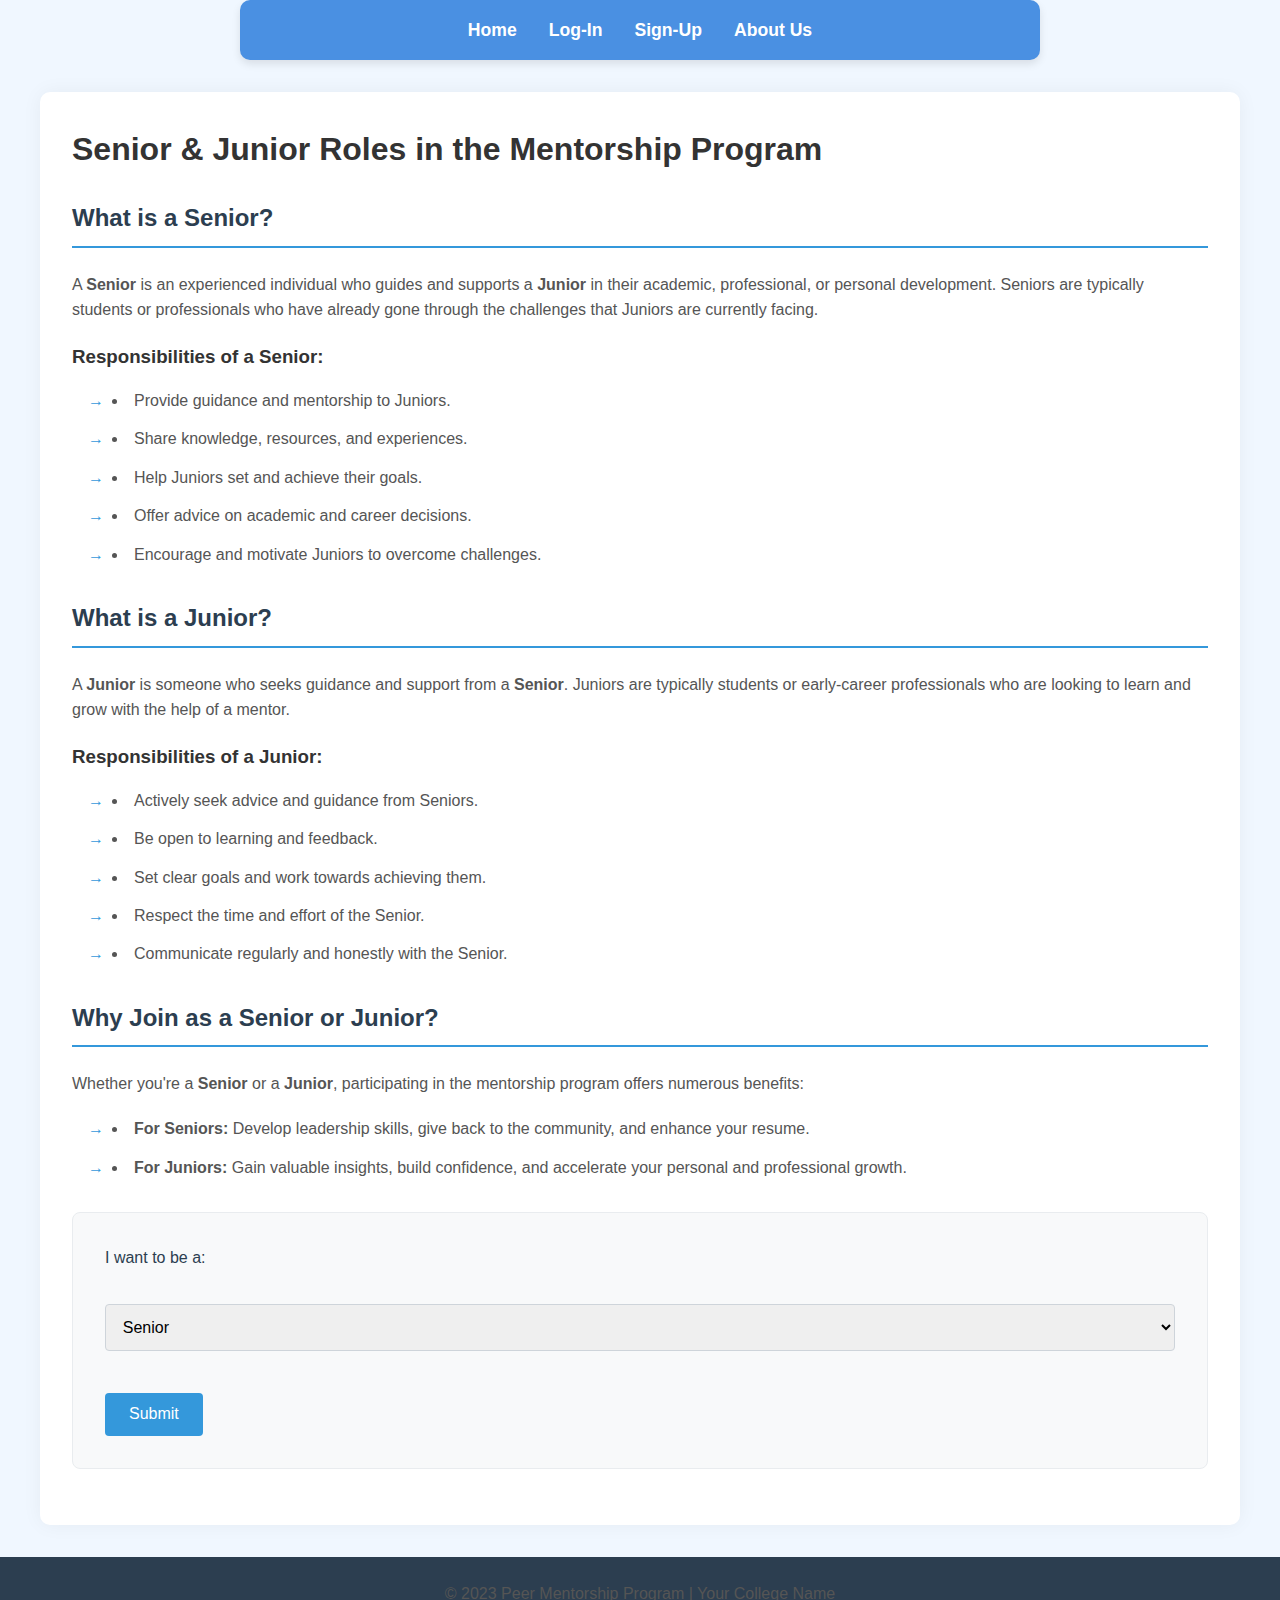
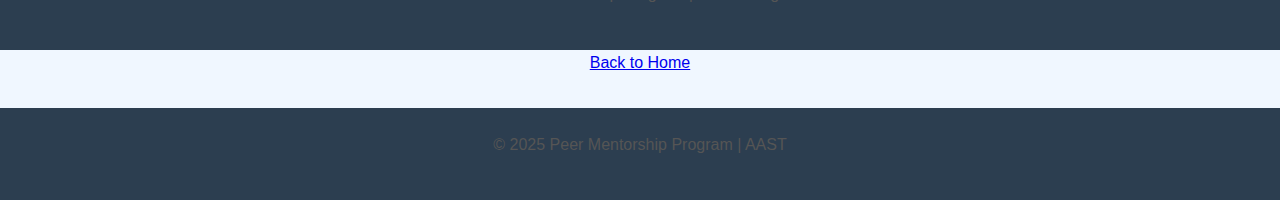
<file: index.html>
<!DOCTYPE html>
<html lang="en">
<head>
    <meta charset="UTF-8">
    <meta name="viewport" content="width=device-width, initial-scale=1.0">
    <title>Senior & Junior Roles</title>
    <link rel="stylesheet" href="styles.css">
    <link rel="icon" type="image/jpg" href="Logo.jpg" />
    <link rel="icon" type="imag/jpg" href="/image/Logo.jpg"
</head>
<nav class="navbar">
    <a href="index.html" target="_blank">Home</a>
    <a href="login.html" target="_blank">Log-In</a>
    <a href="signup.html" target="_blank">Sign-Up</a>
    <a href="about_us.html" target="_blank">About Us</a>
    <!-- <a href="major.html" target="_blank">Majorie</a> -->
    </nav>
<body>
    <div class="container">
        <h1>Senior & Junior Roles in the Mentorship Program</h1>

        <h2>What is a Senior?</h2>
        <p>
            A <strong>Senior</strong> is an experienced individual who guides and supports a <strong>Junior</strong> in their academic, professional, or personal development. Seniors are typically students or professionals who have already gone through the challenges that Juniors are currently facing.
        </p>
        <h3>Responsibilities of a Senior:</h3>
        <ul>
            <li>Provide guidance and mentorship to Juniors.</li>
            <li>Share knowledge, resources, and experiences.</li>
            <li>Help Juniors set and achieve their goals.</li>
            <li>Offer advice on academic and career decisions.</li>
            <li>Encourage and motivate Juniors to overcome challenges.</li>
        </ul>

        <h2>What is a Junior?</h2>
        <p>
            A <strong>Junior</strong> is someone who seeks guidance and support from a <strong>Senior</strong>. Juniors are typically students or early-career professionals who are looking to learn and grow with the help of a mentor.
        </p>
        <h3>Responsibilities of a Junior:</h3>
        <ul>
            <li>Actively seek advice and guidance from Seniors.</li>
            <li>Be open to learning and feedback.</li>
            <li>Set clear goals and work towards achieving them.</li>
            <li>Respect the time and effort of the Senior.</li>
            <li>Communicate regularly and honestly with the Senior.</li>
        </ul>

        <h2>Why Join as a Senior or Junior?</h2>
        <p>
            Whether you're a <strong>Senior</strong> or a <strong>Junior</strong>, participating in the mentorship program offers numerous benefits:
        </p>
        <ul>
            <li><strong>For Seniors:</strong> Develop leadership skills, give back to the community, and enhance your resume.</li>
            <li><strong>For Juniors:</strong> Gain valuable insights, build confidence, and accelerate your personal and professional growth.</li>
        </ul>
        <form id="mentorshipForm">
      
        
            <!DOCTYPE html>
            <html>
            <head>
                <title>Role Selection</title>
            </head>
            <body>
                <form id="roleForm">
                    <label for="role">I want to be a:</label><br>
                    <select id="role" name="role">
                        <option value="Senior">Senior</option>
                        <option value="Junior">Junior</option>
                    </select><br><br>
                    
                    <input type="button" value="Submit" onclick="checkRole()">
                </form>
            
                <script>
                    function checkRole() {
                       
                        var role = document.getElementById("role").value;
                        
                       
                        if (role == "Junior") {
                            
                            window.location.href = "https://drive.google.com/drive/folders/1xJ_gDpsA0Cxcn9KAfBTcWbSko0L6CJzE?usp=sharing";
                        } else {
                            
                            window.location.href = "https://drive.google.com/drive/folders/1ABnvimKzCBRYpQqF4R6pdxxtWOPJLgFV?usp=sharing"; // Replace with your senior link
                        }
                    }
                </script>
            </body>
            </html>
        <div class="message" id="confirmationMessage" style="display:none;"></div>
    </div>
    
    <footer>
        <p>&copy; 2023 Peer Mentorship Program | Your College Name</p>
    </footer>
    
    <script>
        document.getElementById('mentorshipForm').addEventListener('submit', function(event) {
            event.preventDefault(); 
            const name = document.getElementById('name').value;
            const email = document.getElementById('email').value;
            const role = document.getElementById('role').value;
    
            
            const formData = { Name: name, Email: email, Role: role };
            localStorage.setItem('mentorshipData', JSON.stringify(formData));
    
            console.log(formData);
            document.getElementById('confirmationMessage').innerText = "Thank you for your submission!";
            document.getElementById('confirmationMessage').style.display = "block";
        });
    </script>

        <p style="text-align: center;">
            <a href="index.html" class="btn">Back to Home</a>
        </p>
    </div>

    <footer>
        <p>&copy; 2025 Peer Mentorship Program | AAST </p>
    </footer>
</body>
</html>
</file>
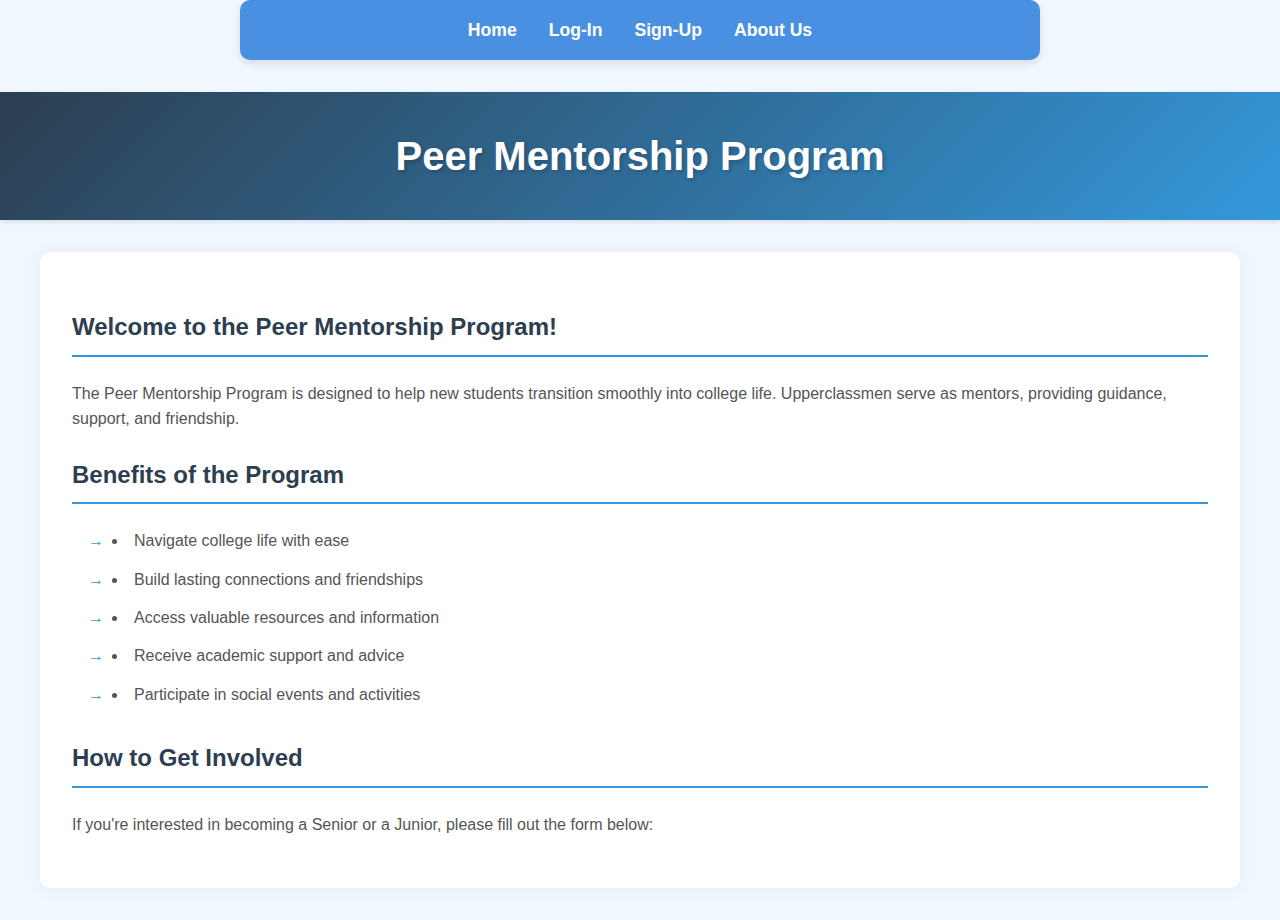
<file: about_us.html>
<!DOCTYPE html>
<html lang="en">
<head>
    <meta charset="UTF-8">
    <meta name="viewport" content="width=device-width, initial-scale=1.0">
    <title>Peer Mentorship Program</title>
    <link rel="stylesheet" href="styles.css">
    <link rel="icon" type="image/jpg" href="Logo.jpg" />
    <link rel="icon" type="imag/jpg" href="/image/Logo.jpg">
</head>
<body>
    <div class="Login_h1">
        <nav class="navbar">
        <a href="index.html" target="_blank">Home</a>
        <a href="login.html" target="_blank">Log-In</a>
        <a href="signup.html" target="_blank">Sign-Up</a>
        <a href="about_us.html" target="_blank">About Us</a>
        <!-- <a href="major.html" target="_blank">Majorie</a> -->
      </nav>
    </div>
<header>
    <h1>Peer Mentorship Program</h1>
</header>

<div class="container">
    <h2>Welcome to the Peer Mentorship Program!</h2>
    <p>The Peer Mentorship Program is designed to help new students transition smoothly into college life. Upperclassmen serve as mentors, providing guidance, support, and friendship.</p>

    <h2>Benefits of the Program</h2>
    <ul>
        <li>Navigate college life with ease</li>
        <li>Build lasting connections and friendships</li>
        <li>Access valuable resources and information</li>
        <li>Receive academic support and advice</li>
        <li>Participate in social events and activities</li>
    </ul>

    <h2>How to Get Involved</h2>
    <p>If you're interested in becoming a Senior or a Junior, please fill out the form below:</p>

</body>
</html>
</file>
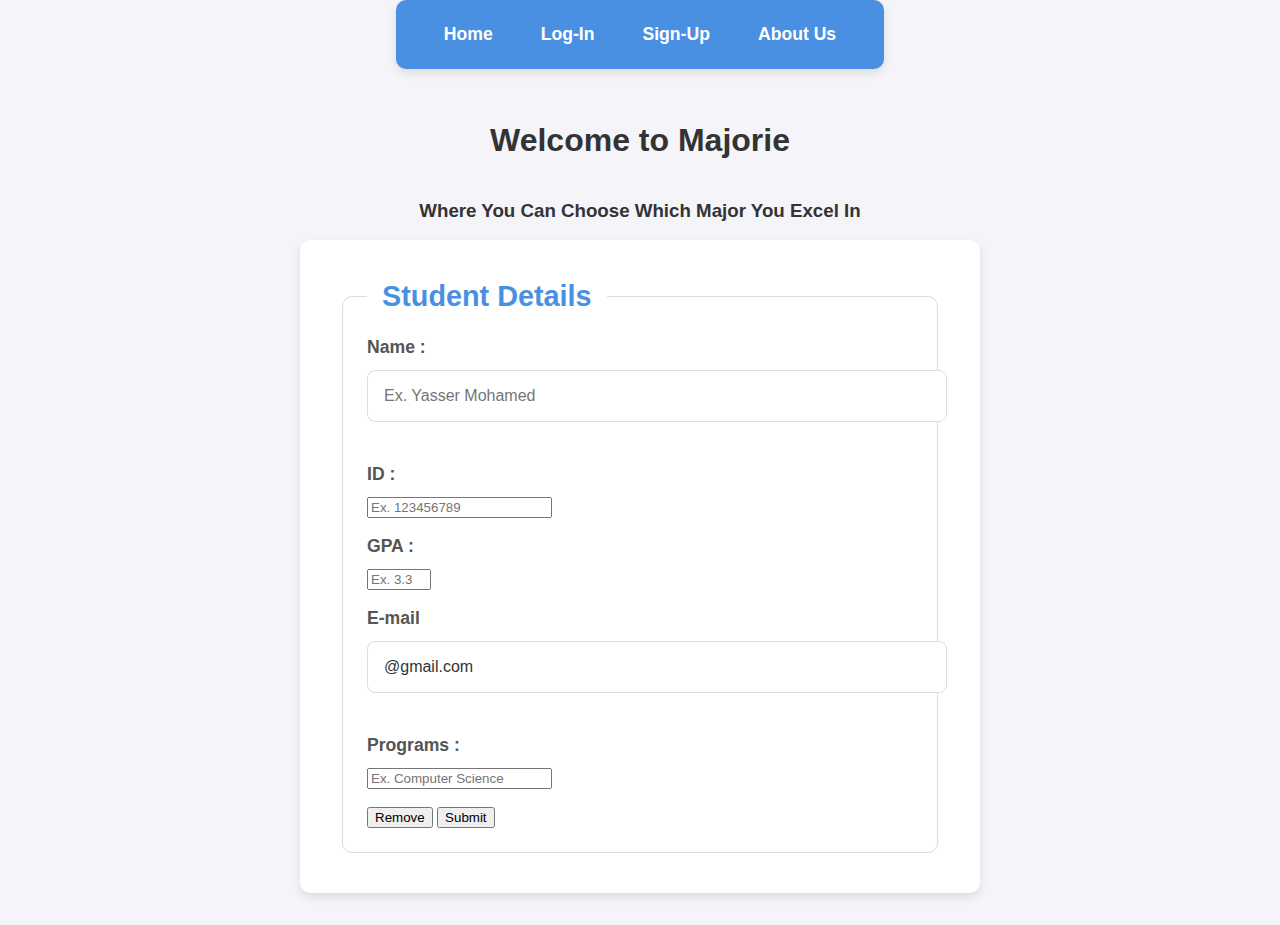
<file: major.html>
<!DOCTYPE html>
<html lang="en">
  <head>
    <meta charset="UTF-8" />
    <meta name="viewport" content="width=device-width, initial-scale=1.0" />
    <title>Majorie</title>
    <link rel="stylesheet" href="std.css" />
    <link rel="icon" type="image/jpg" href="Logo.jpg" />
    <link rel="icon" type="imag/jpg" href="/image/Logo.jpg" />
  </head>
  <body>
    <div class="Login_h1">
      <nav class="navbar">
        <a href="index.html" target="_blank">Home</a>
        <a href="login.html" target="_blank">Log-In</a>
        <a href="signup.html" target="_blank">Sign-Up</a>
        <a href="about_us.html" target="_blank">About Us</a>
      </nav>
    </div>
    <h1>Welcome to Majorie</h1>
    <h3>Where You Can Choose Which Major You Excel In</h3>
    <form name="MajorSelector">
      <fieldset>
        <legend>Student Details</legend>
        <div>
          <label for="a">Name : </label>
          <input
            id="a"
            type="text"
            class="form-control"
            placeholder="Ex. Yasser Mohamed"
            required
          />
        </div>
        <br />
        <div>
          <label for="b">ID : </label>
          <input
            id="b"
            type="number"
            class="form-control"
            placeholder="Ex. 123456789"
            maxlength="14"
            required
          />
        </div>
        <br />
        <div>
          <label for="c">GPA : </label>
          <input
            id="c"
            type="number"
            class="form-control"
            step="0.1"
            min="0"
            max="4"
            maxlength="3"
            placeholder="Ex. 3.3"
            required
          />
        </div>
        <br />
        <div>
          <label for="d">E-mail</label>
          <input id="d" type="email" class="form-control" value="@gmail.com" />
        </div>
        <br />
        <div>
          <label for="p">Programs : </label>
          <input
            id="p"
            list="OP"
            class="form-control"
            placeholder="Ex. Computer Science"
            required
          />
          <datalist id="OP">
            <option value="Adminstrative Sciences"></option>
            <option value="Al-Alsun & Applied Languages"></option>
            <option value="Archaeology & Cultural Heritage"></option>
            <option value="Architecture"></option>
            <option value="Art & Design"></option>
            <option value="Artificial Intelligence"></option>
            <option value="Basic Science"></option>
            <option value="Biotechnology"></option>
            <option value="Business"></option>
            <option value="Business Information System"></option>
            <option value="Computer Engineering"></option>
            <option value="Computer Science"></option>
            <option value="Community Sciences"></option>
            <option value="Desert Agriculture"></option>
            <option value="Economics & Political Science"></option>
            <option value="Energy & Environmental Engineering"></option>
            <option value="Engineering"></option>
            <option value="Filmmaking & Performing Arts"></option>
            <option value="Fisheries & Aquaculture Technology"></option>
            <option value="Global Affairs & Public Policy"></option>
            <option value="Humanities & Social Science"></option>
            <option value="International Transport & Logistics"></option>
            <option value="Law"></option>
            <option value="Maritime Transport & Technology"></option>
            <option value="Mass Communications"></option>
            <option value="Medicine"></option>
            <option value="Media"></option>
            <option value="Nursing"></option>
            <option value="Oral & Dental Medicine"></option>
            <option value="Pharmacy"></option>
            <option value="Physical Therapy"></option>
            <option value="Technological Industries"></option>
            <option value="Technical & Vocational"></option>
            <option value="Tourism & Hospitality"></option>
            <option value="Veterinary Medicine"></option>
          </datalist>
        </div>
        <br />
        <button type="reset" onclick="hide()">Remove</button>
        <button type="submit" id="mainbtn">Submit</button>
      </fieldset>
    </form>

    <!-- Section to display skills and grading options -->
    <div class="skills-section" id="skillsSection">
      <h3>Top 3 Skills for Your Program:</h3>
      <div id="skillsContainer"></div>
      <button type="button" onclick="calculateResults()">
        Calculate Results
      </button>
    </div>

    <!-- Section to display the result -->
    <div class="result-section" id="resultSection">
      <h3>Result:</h3>
      <p id="resultText"></p>
    </div>

    <script src="new.js"></script>
  </body>
</html>
</file>
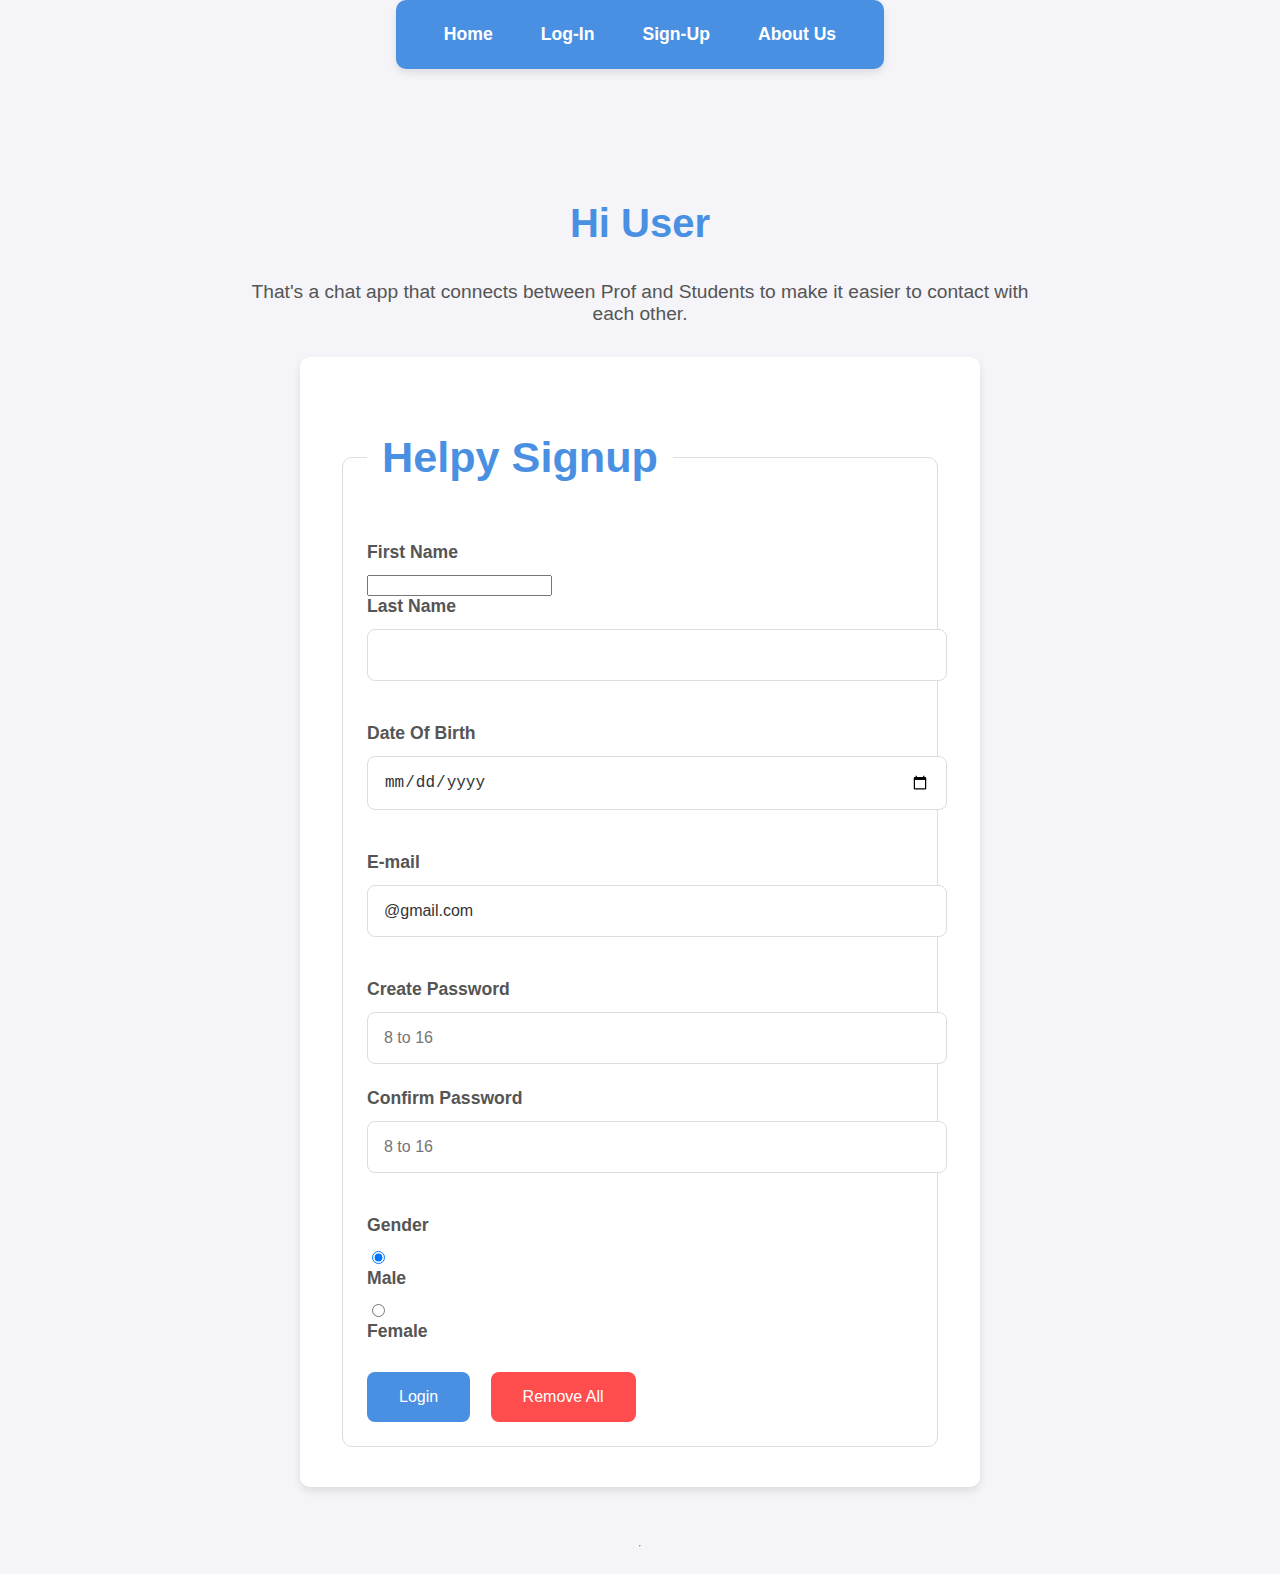
<file: signup.html>
<!DOCTYPE html>
<html lang="en">
<head>
    <meta charset="UTF-8">
    <meta name="viewport" content="width=device-width, initial-scale=1.0">
    <title>Sign Up</title>
    <link rel="stylesheet" href="std.css" />
    <link rel="icon" type="image/jpg" href="images/Logo.jpg" />
    <link rel="icon" type="image/jpg" href="images/Logo.jpg"/>
    <link rel="icon" type="imag/jpg" href="/image/Logo.jpg">
</head>
<div class="Login_h1">
    <nav class="navbar">
    <a href="index.html" target="_blank">Home</a>
    <a href="login.html" target="_blank">Log-In</a>
    <a href="signup.html" target="_blank">Sign-Up</a>
    <a href="about_us.html" target="_blank">About Us</a>
  </nav>
</div>
<body>
    
    </div>
    <h3 id="Titlehome" style="text-align: center">Hi User</h3>
    <p style="text-align: center">
      That's a chat app that connects between Prof and Students to make it easier
      to contact with each other.
    </p>
    <form action="./Home.html" target="_blank" name="MDeals Login">
        <fieldset>
            <legend><h2>Helpy Signup</h2></legend>
            <div>
                <b><label for="a">First Name</label></b>
                <input id="a" ftype="text" required>
            </div>
            <div>
                <b><label for="b">Last Name</label></b>
                <input id="b" type="text" required>
            </div>
            <br>
            <div>
                <b><label for="i">Date Of Birth</label></b>
                <input id="i" type="date" required>
            </div>
            <br>
            <div>
                <b><label for="d">E-mail</label></b>
                <input id="d" type="email" 
                value="@gmail.com" required>
            </div>
            <br>
            <div>
                <b><label for="e">Create Password</label></b>
                <input id="e" type="password" 
                placeholder="8 to 16" 
                minlength="8" maxlength="16" 
                required>
            </div>
            <div>
                <b><label for="e">Confirm Password</label></b>
                <input id="e" type="password" 
                placeholder="8 to 16" 
                minlength="8" maxlength="16" 
                required>
            </div>
            <br>
            <div>
                <b><label for="g">Gender</label></b>
                <input id="g" type="radio"
                value="Male" name="Gender" checked>
                <label for="g">Male</label>
                <input id="h" type="radio"
                value="Female" name="Gender">
                <label for="h">Female</label>
            </div>
            <br>
            <input type="submit" value="Login">
            <input type="reset" value="Remove All">
        </fieldset>
    </form>
    <br>
    <hr>
    <br>
</body>
</html>
</file>
<file: styles.css>
* {
    margin: 0;
    padding: 0;
    box-sizing: border-box;
    font-family: 'Segoe UI', Tahoma, Geneva, Verdana, sans-serif;
}

/* Navbar Styles */
.navbar {
    display: flex;
    justify-content: center;
    background-color: #4a90e2;
    padding: 1rem;
    border-radius: 10px;
    box-shadow: 0 4px 8px rgba(0, 0, 0, 0.1);
    width: auto;
    margin: auto;
    max-width: 800px;
    margin-bottom: 2rem;
}

.navbar a {
    color: #fff;
    text-decoration: none;
    margin: 0 1rem;
    font-size: 1.1rem;
    font-weight: bold;
    transition: color 0.3s ease;
}

.navbar a:hover {
    color: #ffdd57;
}

body {
    line-height: 1.6;
    background-color: #f0f7ff;
    color: #333;
}

header {
    background: linear-gradient(135deg, #2c3e50, #3498db);
    color: white;
    padding: 2rem 0;
    text-align: center;
    box-shadow: 0 2px 5px rgba(0,0,0,0.1);
}

header h1 {
    font-size: 2.5rem;
    text-shadow: 2px 2px 4px rgba(0,0,0,0.2);
}

.container {
    max-width: 1200px;
    margin: 2rem auto;
    padding: 2rem;
    background-color: white;
    border-radius: 10px;
    box-shadow: 0 0 20px rgba(0,0,0,0.05);
}

h2 {
    color: #2c3e50;
    margin: 1.5rem 0;
    padding-bottom: 0.5rem;
    border-bottom: 2px solid #3498db;
}

p {
    margin-bottom: 1.2rem;
    color: #555;
}

ul {
    list-style-position: inside;
    margin: 1rem 0 2rem 1rem;
}

ul li {
    margin: 0.8rem 0;
    color: #555;
    position: relative;
    padding-left: 1.5rem;
}

ul li:before {
    content: "→";
    position: absolute;
    left: 0;
    color: #3498db;
}

form {
    background-color: #f8f9fa;
    padding: 2rem;
    border-radius: 8px;
    margin: 1.5rem 0;
    border: 1px solid #e9ecef;
}

label {
    display: block;
    margin-bottom: 0.5rem;
    color: #2c3e50;
    font-weight: 500;
}

select {
    width: 100%;
    padding: 0.8rem;
    margin-bottom: 1rem;
    border: 1px solid #ced4da;
    border-radius: 4px;
    font-size: 1rem;
    transition: border-color 0.2s;
}

select:focus {
    outline: none;
    border-color: #3498db;
    box-shadow: 0 0 0 2px rgba(52,152,219,0.2);
}

input[type="button"] {
    background-color: #3498db;
    color: white;
    padding: 0.8rem 1.5rem;
    border: none;
    border-radius: 4px;
    cursor: pointer;
    font-size: 1rem;
    transition: background-color 0.2s;
}

input[type="button"]:hover {
    background-color: #2980b9;
}

.message {
    background-color: #d4edda;
    color: #155724;
    padding: 1rem;
    border-radius: 4px;
    margin-top: 1rem;
    text-align: center;
}

footer {
    text-align: center;
    padding: 1.5rem;
    background-color: #2c3e50;
    color: white;
    margin-top: 2rem;
}

@media (max-width: 768px) {
    .container {
        padding: 1rem;
        margin: 1rem;
    }

    header h1 {
        font-size: 2rem;
    }

    form {
        padding: 1rem;
    }
}

@keyframes fadeIn {
    from { opacity: 0; transform: translateY(20px); }
    to { opacity: 1; transform: translateY(0); }
}

.container {
    animation: fadeIn 0.8s ease-out;
}

ul li:hover {
    transform: translateX(5px);
    transition: transform 0.2s;
}

input[type="button"]:active {
    transform: scale(0.98);
}
</file>
<file: std.css>
/* General Styles */
body {
    font-family: 'Arial', sans-serif;
    background-color: #f4f4f9;
    color: #333;
    margin: 0;
    padding: 0;
    display: flex;
    flex-direction: column;
    align-items: center;
    justify-content: center;
    /* min-height: 100vh; */
}

/* Navbar Styles */
.navbar {
    display: flex;
    justify-content: center;
    background-color: #4a90e2;
    padding: 1.5rem;
    border-radius: 10px;
    box-shadow: 0 4px 8px rgba(0, 0, 0, 0.1);
    max-width: 1200px;
    margin-bottom: 2rem;
    top: 0;
    
    align-items: center;
}

.navbar a {
    color: #fff;
    text-decoration: none;
    margin: 0 1.5rem;
    font-size: 1.1rem;
    font-weight: bold;
    transition: color 0.3s ease;
}

.navbar a:hover {
    color: #ffdd57;
}

/* Title and Description */
#Titlehome {
    font-size: 2.5rem;
    color: #4a90e2;
    margin-bottom: 1rem;
    margin-top: 100px; /* To account for the fixed navbar */
}

p {
    font-size: 1.2rem;
    color: #555;
    max-width: 800px;
    text-align: center;
    margin-bottom: 2rem;
}

/* Form Styles */
form {
    background-color: #fff;
    padding: 2.5rem;
    border-radius: 10px;
    box-shadow: 0 4px 8px rgba(0, 0, 0, 0.1);
    width: 100%;
    max-width: 600px;
    margin-bottom: 2rem;
}

fieldset {
    border: 1px solid #ddd;
    border-radius: 10px;
    padding: 1.5rem;
}

legend {
    font-size: 1.8rem;
    font-weight: bold;
    color: #4a90e2;
    padding: 0 15px;
}

label {
    display: block;
    margin-bottom: 0.75rem;
    font-weight: bold;
    color: #555;
    font-size: 1.1rem;
}

input[type="text"],
input[type="email"],
input[type="password"],
input[type="date"] {
    width: 100%;
    padding: 1rem;
    border: 1px solid #ddd;
    border-radius: 8px;
    font-size: 1rem;
    color: #333;
    transition: border-color 0.3s ease, box-shadow 0.3s ease;
    margin-bottom: 1.5rem;
}

input[type="text"]:focus,
input[type="email"]:focus,
input[type="password"]:focus,
input[type="date"]:focus {
    border-color: #4a90e2;
    box-shadow: 0 0 8px rgba(74, 144, 226, 0.5);
    outline: none;
}

/* Radio Buttons */
input[type="radio"] {
    margin-right: 0.5rem;
}

/* Button Styles */
input[type="submit"],
input[type="reset"] {
    padding: 1rem 2rem;
    border: none;
    border-radius: 8px;
    font-size: 1rem;
    cursor: pointer;
    transition: background-color 0.3s ease, transform 0.2s ease;
    margin-right: 1rem;
}

input[type="submit"] {
    background-color: #4a90e2;
    color: #fff;
}

input[type="submit"]:hover {
    background-color: #357abd;
    transform: translateY(-2px);
}

input[type="reset"] {
    background-color: #ff4d4d;
    color: #fff;
}

input[type="reset"]:hover {
    background-color: #cc0000;
    transform: translateY(-2px);
}

/* Responsive Design */
@media (max-width: 768px) {
    .navbar {
        flex-direction: column;
        align-items: center;
        padding: 1rem;
    }

    .navbar a {
        margin: 0.5rem 0;
    }

    #Titlehome {
        font-size: 2rem;
        margin-top: 120px; /* Adjusted for smaller screens */
    }

    p {
        font-size: 1rem;
    }

    form {
        padding: 1.5rem;
    }

    legend {
        font-size: 1.5rem;
    }

    input[type="submit"],
    input[type="reset"] {
        width: 100%;
        margin: 0.5rem 0;
    }
}

#skillsSection {
    display: none;
}

#resultSection {
    display: none;
}
</file>
